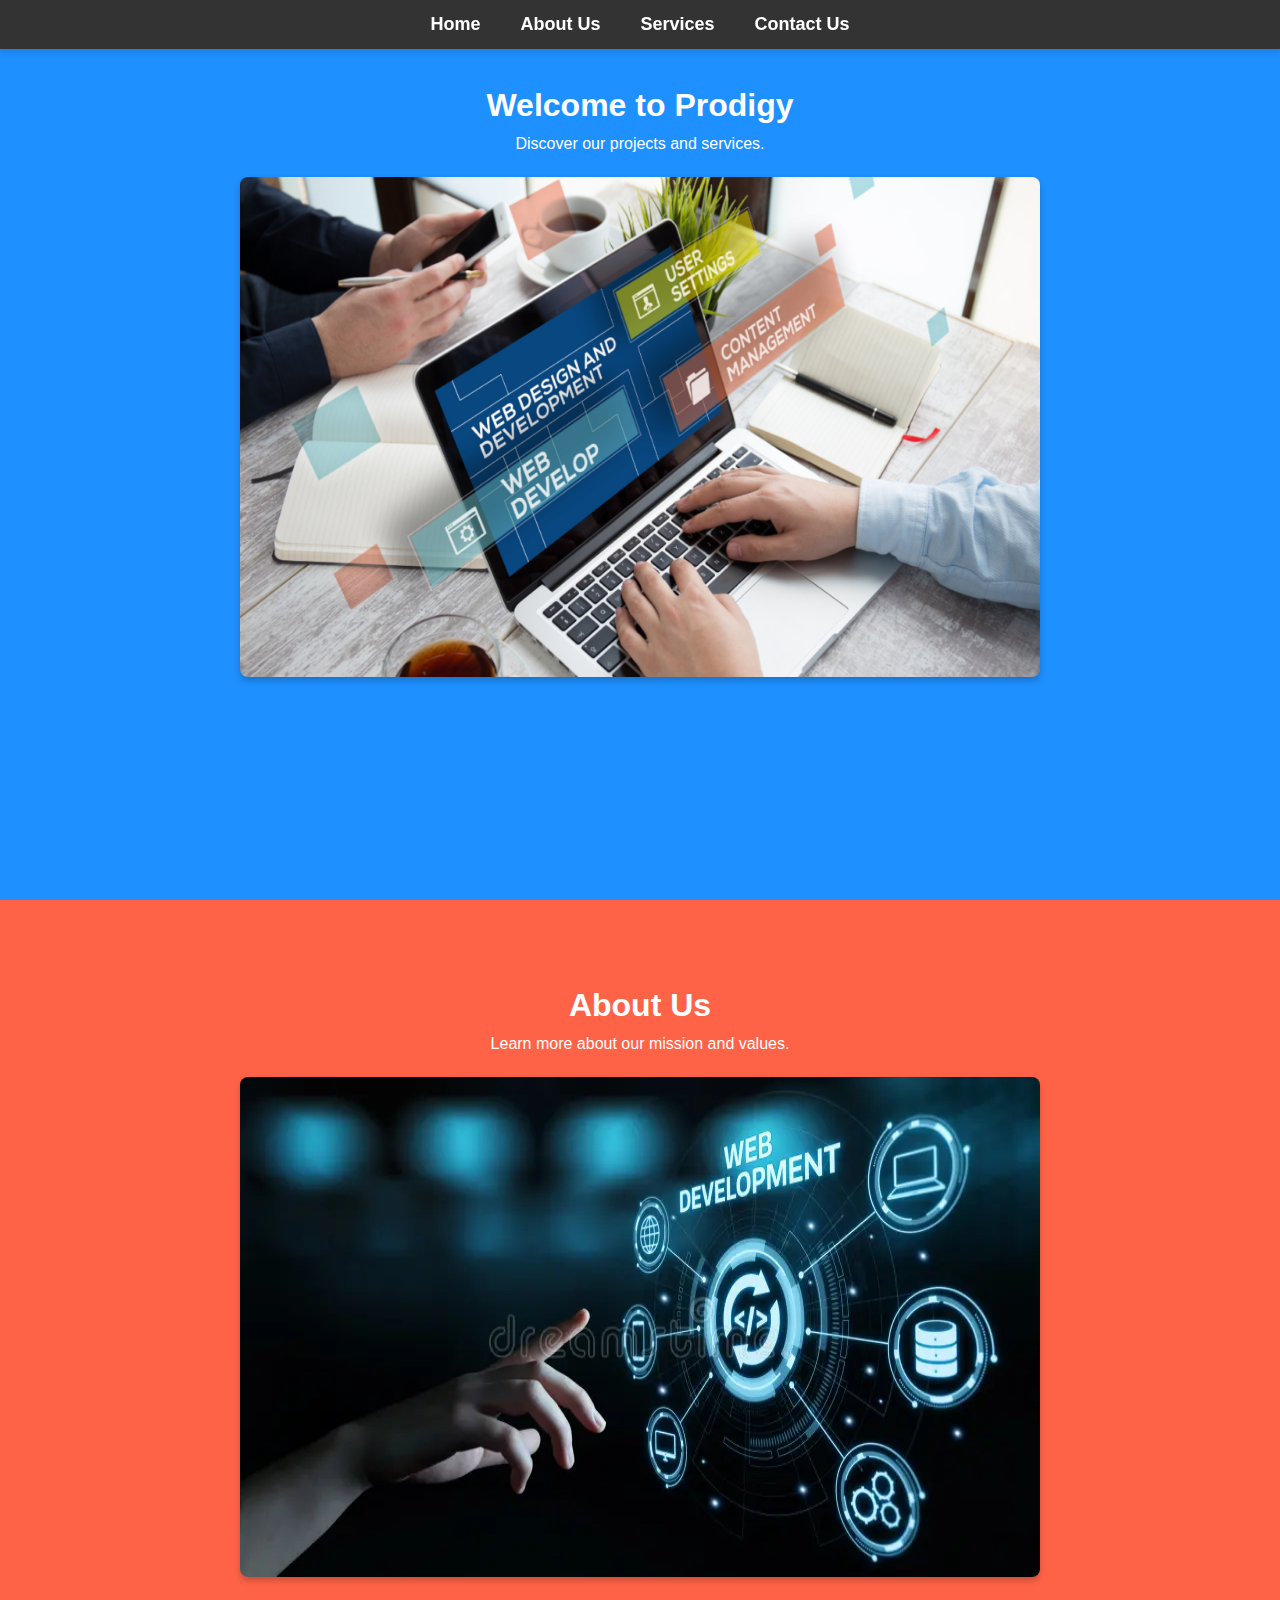
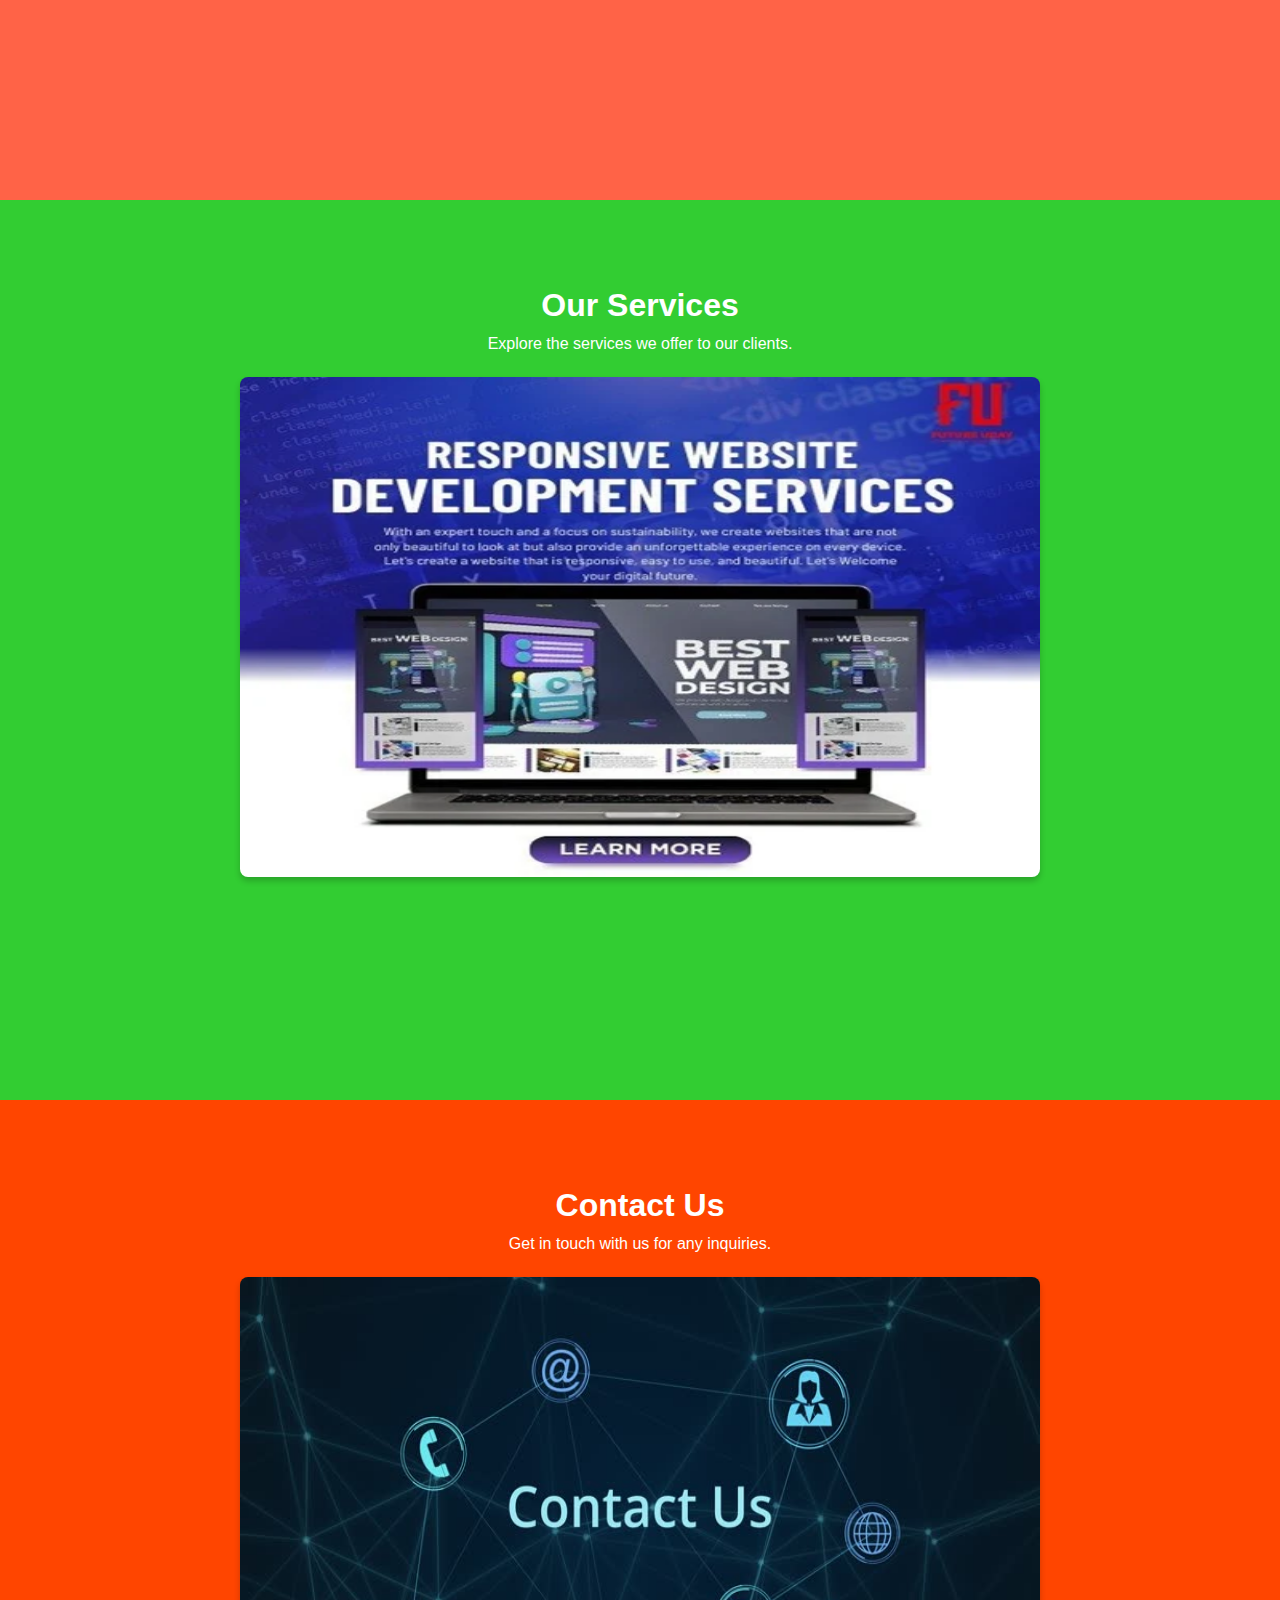
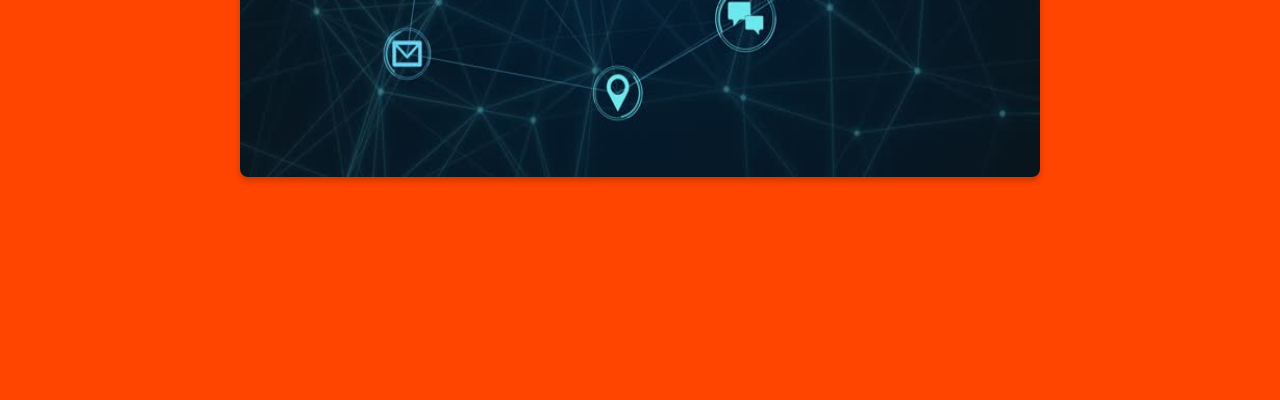
<file: TASK-1/index.html>
<!DOCTYPE html>
<html lang="en">
<head>
    <meta charset="UTF-8">
    <meta name="viewport" content="width=device-width, initial-scale=1.0">
    <title>Interactive Navigation Menu</title>
    <link rel="stylesheet" href="styles.css">
</head>
<body>
    <nav id="navbar">
        <ul>
            <li><a href="#home">Home</a></li>
            <li><a href="#about">About Us</a></li>
            <li><a href="#services">Services</a></li>
            <li><a href="#contact">Contact Us</a></li>
        </ul>
    </nav>
    <section id="home">
        <h1>Welcome to Prodigy</h1>
        <p>Discover our projects and services.</p>
        <img src="web development.png" alt="Prodigy Project Banner" width="800" height="500">
    </section>
    <section id="about">
        <h1>About Us</h1>
        <p>Learn more about our mission and values.</p>
        <img src="aboutus.webp" alt="About Us" width="800" height="500">
    </section>
    <section id="services">
        <h1>Our Services</h1>
        <p>Explore the services we offer to our clients.</p>
        <img src="services.webp" alt="Our Services" width="800" height="500">
    </section>
    <section id="contact">
        <h1>Contact Us</h1>
        <p>Get in touch with us for any inquiries.</p>
        <img src="contact.jpg" alt="Contact Us" width="800" height="500">
    </section>
    <script src="script.js"></script>
</body>
</html>
</file>
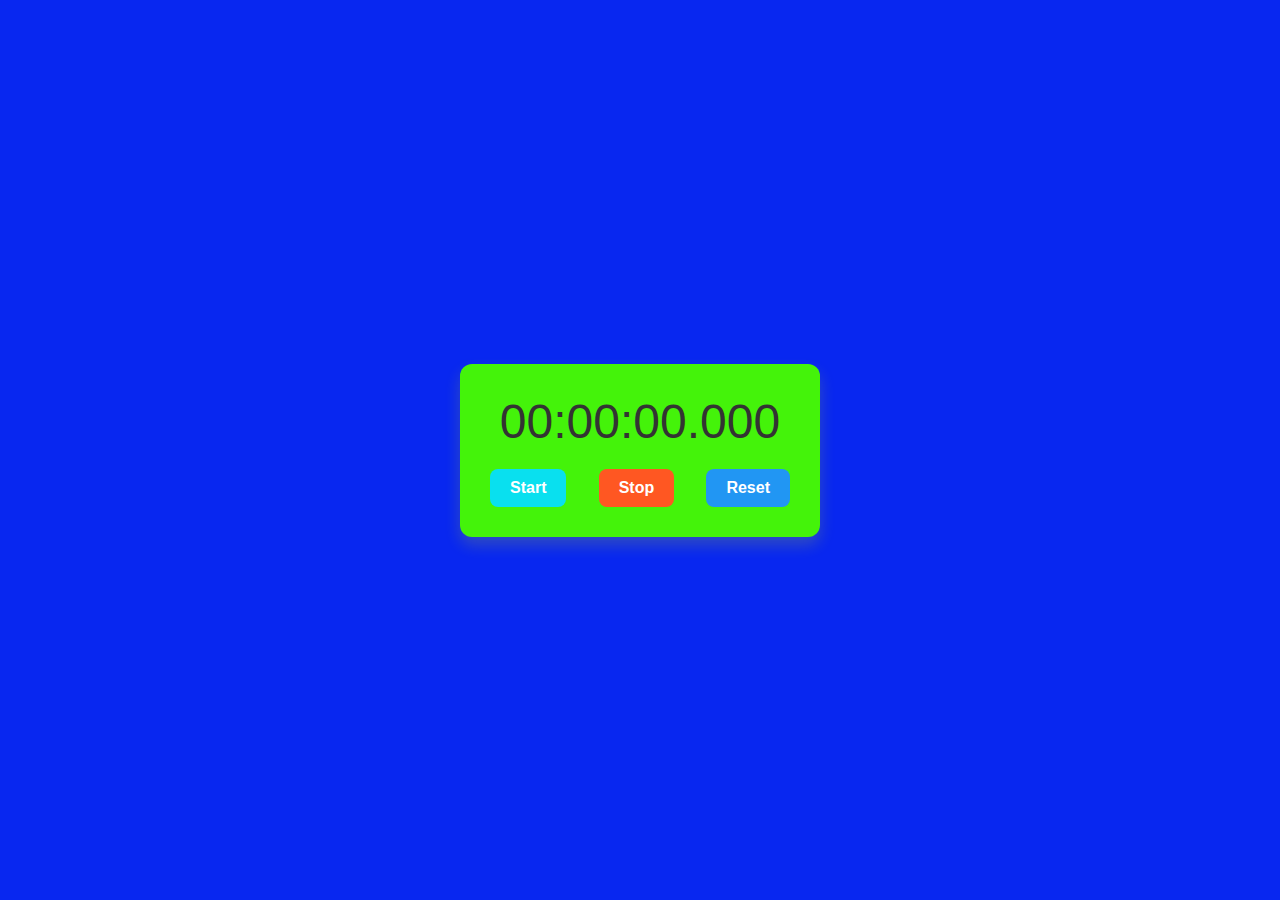
<file: TASK-2/index.html>
<!DOCTYPE html>
<html lang="en">
<head>
  <meta charset="UTF-8">
  <meta name="viewport" content="width=device-width, initial-scale=1.0">
  <title>Sleek Stopwatch</title>
  <link rel="stylesheet" href="styles.css">
</head>
<body>
  <div id="stopwatch">
    <div id="display">00:00:00.000</div>
    <div id="controls">
      <button id="start">Start</button>
      <button id="stop" disabled>Stop</button>
      <button id="reset" disabled>Reset</button>
    </div>
  </div>
  <script src="script.js"></script>
</body>
</html>
</file>
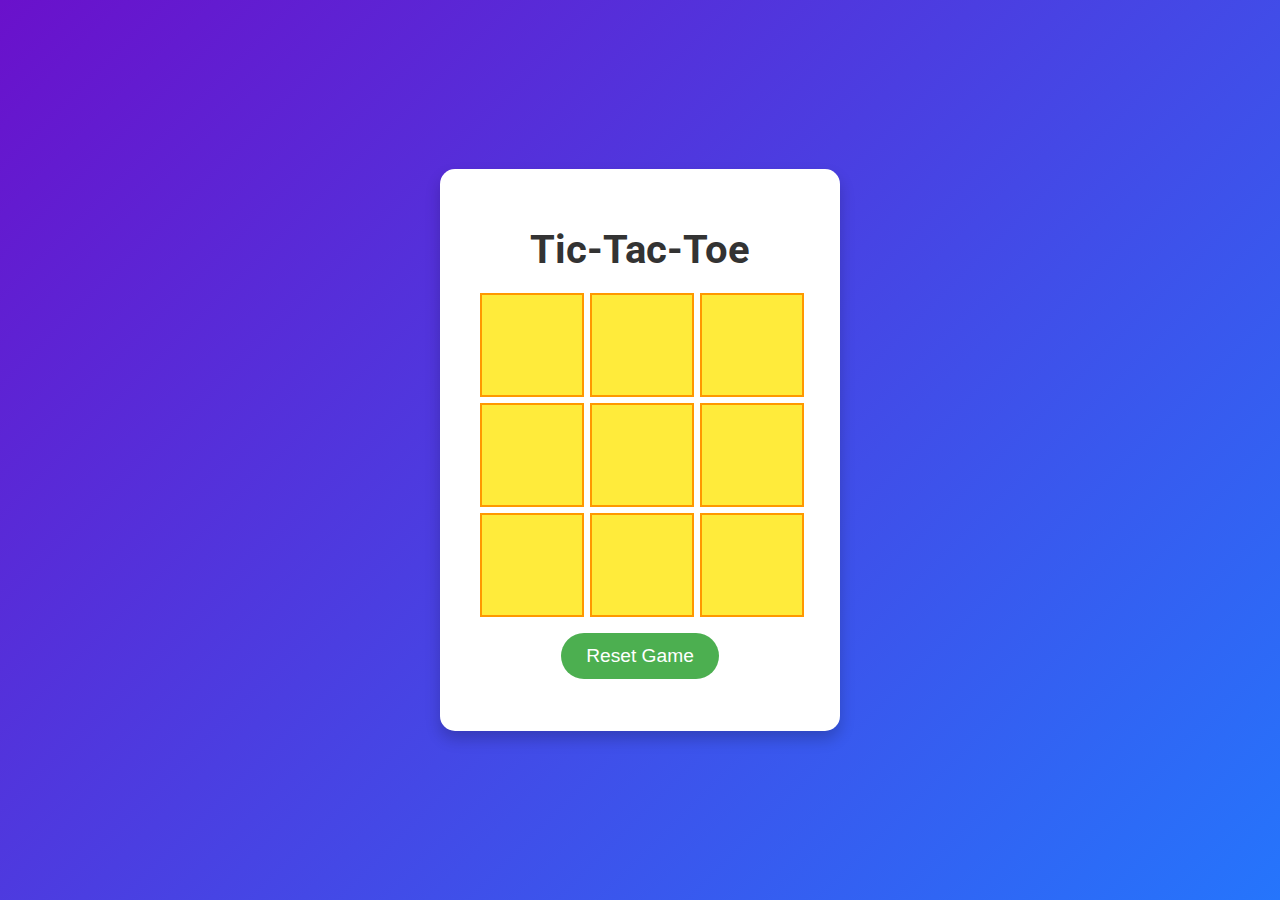
<file: TASK-3/index.html>
<!DOCTYPE html>
<html lang="en">
<head>
    <meta charset="UTF-8">
    <meta name="viewport" content="width=device-width, initial-scale=1.0">
    <title>Tic-Tac-Toe</title>
    <link rel="stylesheet" href="styles.css">
</head>
<body>
    <div class="container">
        <h1>Tic-Tac-Toe</h1>
        <div class="game-board" id="gameBoard">
            <div class="cell" data-index="0"></div>
            <div class="cell" data-index="1"></div>
            <div class="cell" data-index="2"></div>
            <div class="cell" data-index="3"></div>
            <div class="cell" data-index="4"></div>
            <div class="cell" data-index="5"></div>
            <div class="cell" data-index="6"></div>
            <div class="cell" data-index="7"></div>
            <div class="cell" data-index="8"></div>
        </div>
        <button id="resetButton">Reset Game</button>
        <p id="gameStatus"></p>
    </div>
    <script src="script.js"></script>
</body>
</html>
</file>
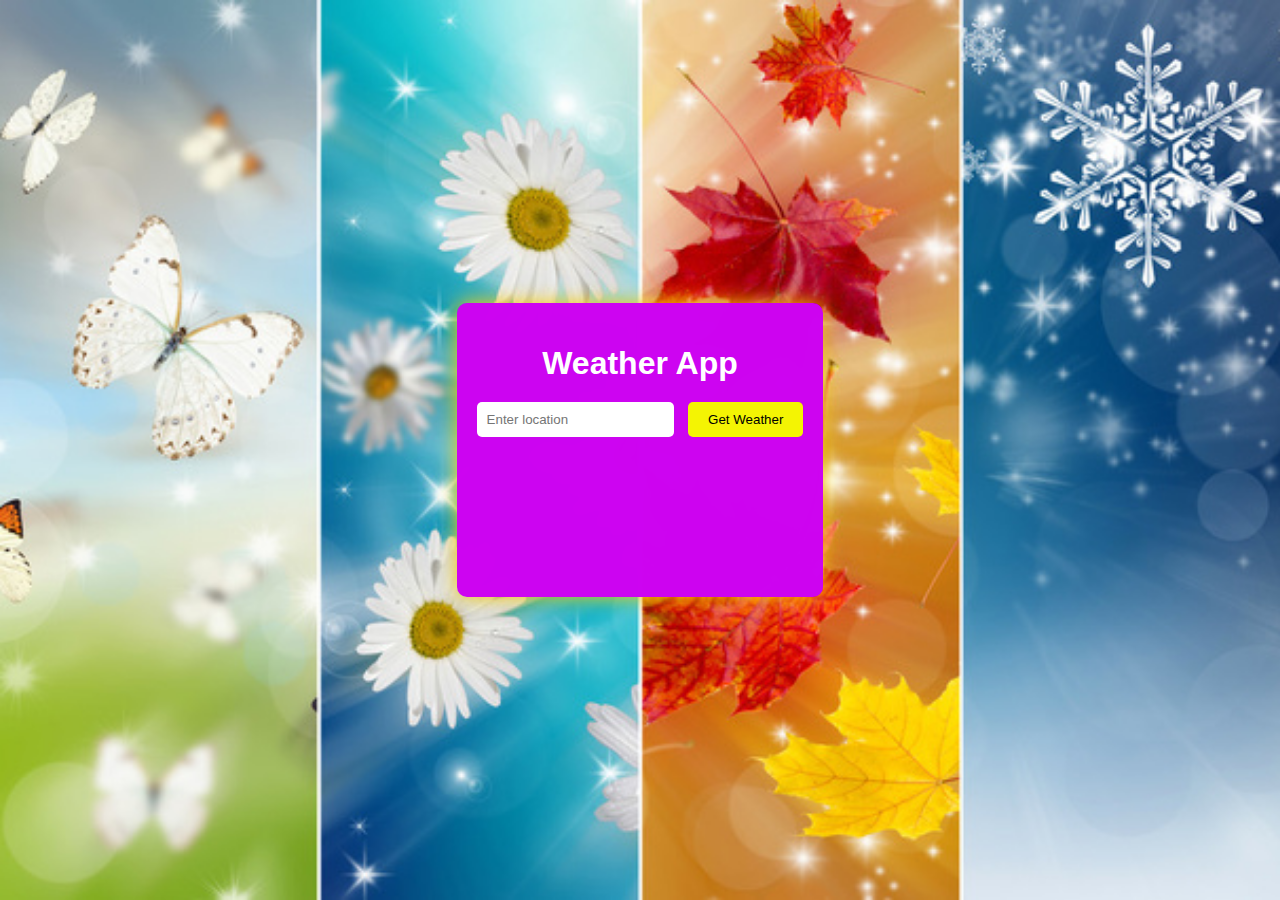
<file: TASK-5/index.html>
<!DOCTYPE html>
<html lang="en">
<head>
    <meta charset="UTF-8">
    <meta name="viewport" content="width=device-width, initial-scale=1.0">
    <title>Weather App</title>
    <link rel="stylesheet" href="styles.css">
</head>
<body>
    <div class="container">
        <h1>Weather App</h1>
        <div class="search">
            <input type="text" id="locationInput" placeholder="Enter location">
            <button onclick="getWeather()">Get Weather</button>
        </div>
        <div id="weatherContainer" class="weather-container">
            <div id="weatherImage" class="weather-image"></div>
            <div id="weatherInfo" class="weather-info"></div>
        </div>
    </div>
    <script src="script.js"></script>
</body>
</html>
</file>
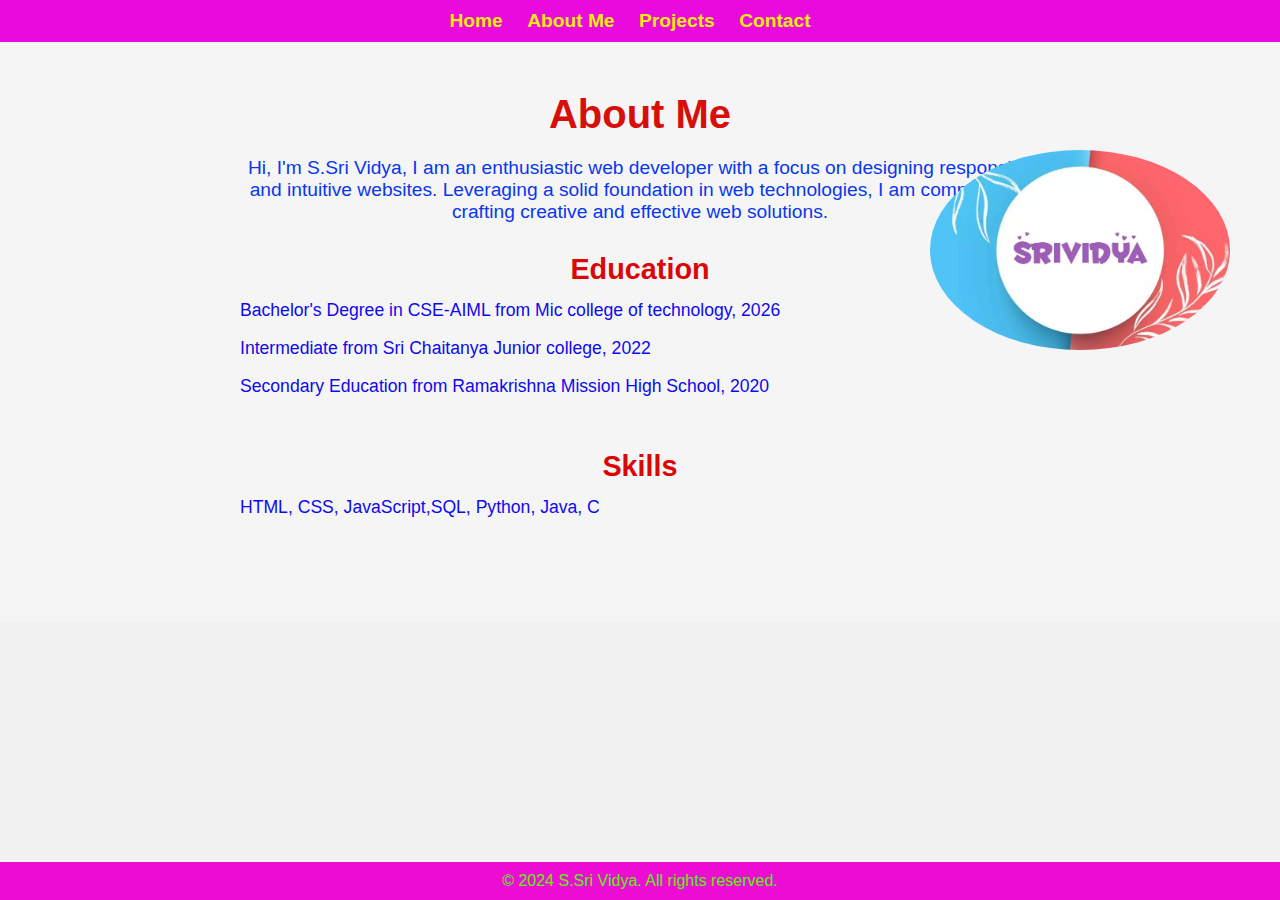
<file: TASK-4/about.html>
<!DOCTYPE html>
<html lang="en">
<head>
    <meta charset="UTF-8">
    <meta name="viewport" content="width=device-width, initial-scale=1.0">
    <title>About Me - S.Sri Vidya</title>
    <link rel="stylesheet" href="styles.css">
    <style>
        body {
            font-family: Arial, sans-serif;
            margin: 0;
            padding: 0;
            background-color: #f1f1f1;
            text-align: center;
        }

        header {
            background-color: #e90ade;
            color: #1eaa08;
            padding: 10px 0;
        }

        header nav ul {
            list-style-type: none;
            margin: 0;
            padding: 0;
            display: inline-block; /* Center the nav */
        }

        header nav ul li {
            display: inline;
            margin-right: 20px;
        }

        header nav ul li a {
            color: #eded09;
            text-decoration: none;
            font-size: 1.2em;
            transition: all 0.3s ease;
        }

        header nav ul li a:hover {
            color: #ffd700; 
        }

        .about {
            padding: 50px 20px;
            text-align: center;
        }

        .about h2 {
            font-size: 2.5em;
            margin-bottom: 20px;
            font-weight: bold;
            color: #d80e0b;
        }

        .about p {
            font-size: 1.2em;
            max-width: 800px;
            margin: 0 auto 30px auto;
            color: #0937ee;
        }

        .about-content img {
            width: 200px; 
            height: auto;
            border-radius: 50%;
            margin-bottom: 20px;
        }

        .about-section {
            margin-bottom: 50px;
        }

        .about-section h3 {
            font-size: 1.8em;
            margin-bottom: 10px;
            color: #db0707;
            text-align: center; 
        }

        .about-section ul {
            list-style-type: none;
            padding: 0;
            margin: 0 auto;
            max-width: 800px;
            text-align: left; 
        }

        .about-section ul li {
            font-size: 1.1em;
            margin-bottom: 10px;
            line-height: 1.6;
            color: #0e0aee;
        }

        footer {
            background-color: #ec0cd2;
            color: #57f60d;
            text-align: center;
            padding: 10px 0;
        }
    </style>
</head>
<body>
    <header>
        <nav>
            <ul>
                <li><a href="index.html">Home</a></li>
                <li><a href="about.html">About Me</a></li>
                <li><a href="projects.html">Projects</a></li>
                <li><a href="contact.html">Contact</a></li>
            </ul>
        </nav>
    </header>

    <section class="about">
        <div class="about-content">
            
            <h2>About Me</h2>
            <img src="image.webp" alt="S.Sri Vidya " style="width:300px;height: auto;">
            <p>Hi, I'm S.Sri Vidya, I am an enthusiastic web developer with a focus on designing responsive and intuitive websites. Leveraging a solid foundation in web technologies, I am committed to crafting creative and effective web solutions.</p>
            
            <div class="about-section">
                <h3>Education</h3>
                <ul>
                    <li>Bachelor's Degree in CSE-AIML from Mic college of technology, 2026</li>
                    <li>Intermediate from Sri Chaitanya Junior college, 2022</li>
                    <li>Secondary Education from Ramakrishna Mission High School, 2020</li>
                    
                </ul>
            </div>

            <div class="about-section">
                <h3>Skills</h3>
                <ul>
                    <li>HTML, CSS, JavaScript,SQL, Python, Java, C</li>
        
                    
                </ul>
            </div>
        </div>
    </section>

    <footer style="margin-top: 100px;padding: 10px;">
        <p>&copy; 2024 S.Sri Vidya. All rights reserved.</p>
    </footer>

    <script src="script.js"></script>
</body>
</html>
</file>
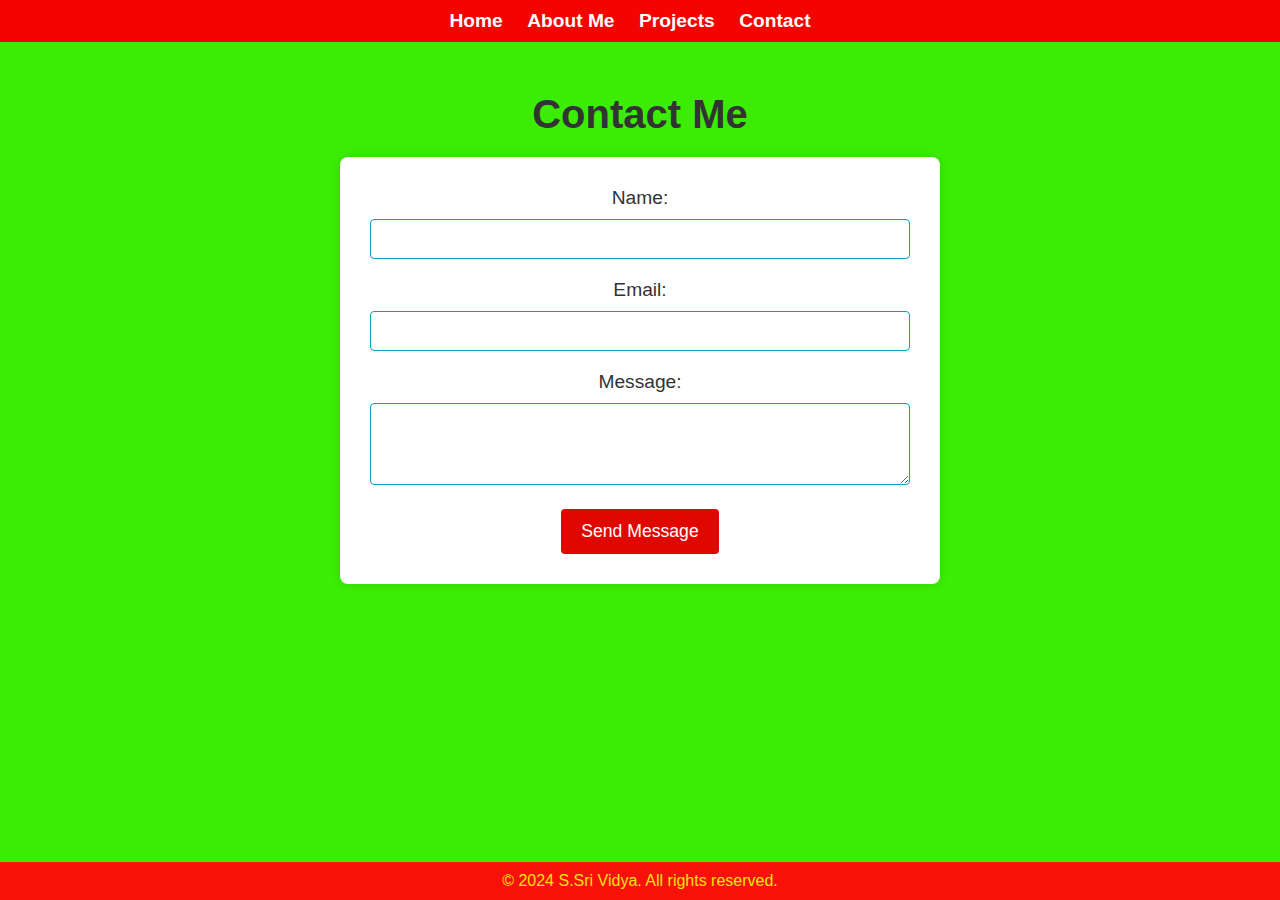
<file: TASK-4/contact.html>
<!DOCTYPE html>
<html lang="en">
<head>
    <meta charset="UTF-8">
    <meta name="viewport" content="width=device-width, initial-scale=1.0">
    <title>Contact - S.Sri Vidya</title>
    <link rel="stylesheet" href="styles.css">
    <style>
       
        body {
            font-family: Arial, sans-serif;
            margin: 0;
            padding: 0;
            background-color: #3bec05;
        }

        header {
            background-color: #f30400;
            color: #fff;
            padding: 10px 0;
            text-align: center;
        }

        header nav ul {
            list-style-type: none;
            margin: 0;
            padding: 0;
            text-align: center;
        }

        header nav ul li {
            display: inline;
            margin-right: 20px;
        }

        header nav ul li a {
            color: #fff;
            text-decoration: none;
            font-size: 1.2em;
            transition: all 0.3s ease;
        }

        header nav ul li a:hover {
            color: #ffd700; 
        }

        .contact {
            text-align: center;
            padding: 50px 20px;
        }

        .contact h2 {
            font-size: 2.5em;
            margin-bottom: 20px;
            font-weight: bold;
            color: #333;
        }

        .contact form {
            max-width: 600px;
            margin: 0 auto;
            background-color: #fff;
            padding: 30px;
            border-radius: 8px;
            box-shadow: 0 0 10px rgba(0, 0, 0, 0.1);
        }

        .contact form label {
            display: block;
            margin-bottom: 10px;
            color: #333;
            font-size: 1.2em;
        }

        .contact form input[type="text"],
        .contact form input[type="email"],
        .contact form textarea {
            width: 100%;
            padding: 10px;
            margin-bottom: 20px;
            font-size: 1em;
            border: 1px solid #06a4b9;
            border-radius: 4px;
            box-sizing: border-box;
        }

        .contact form textarea {
            resize: vertical;
        }

        .contact form button {
            background-color: #e00700;
            color: #fff;
            border: none;
            padding: 12px 20px;
            font-size: 1.1em;
            cursor: pointer;
            border-radius: 4px;
            transition: background-color 0.3s ease;
        }

        .contact form button:hover {
            background-color: #0eec5f;
        }

        footer {
            background-color: #f81109;
            color: #f3e30a;
            text-align: center;
            padding: 10px 0;
            position: fixed;
            bottom: 0;
            width: 100%;
        }
    </style>
</head>
<body>
    <header>
        <nav>
            <ul>
                <li><a href="index.html">Home</a></li>
                <li><a href="about.html">About Me</a></li>
                <li><a href="projects.html">Projects</a></li>
                <li><a href="contact.html">Contact</a></li>
            </ul>
        </nav>
    </header>

    <section class="contact">
        <h2>Contact Me</h2>
        <form action="#" method="POST">
            <label for="name">Name:</label>
            <input type="text" id="name" name="name" required>
            
            <label for="email">Email:</label>
            <input type="email" id="email" name="email" required>
            
            <label for="message">Message:</label>
            <textarea id="message" name="message" rows="4" required></textarea>
            
            <button type="submit">Send Message</button>
        </form>
    </section>


    <footer>
        <p>&copy; 2024 S.Sri Vidya. All rights reserved.</p>
    </footer>

    <script src="script.js"></script>
</body>
</html>
</file>
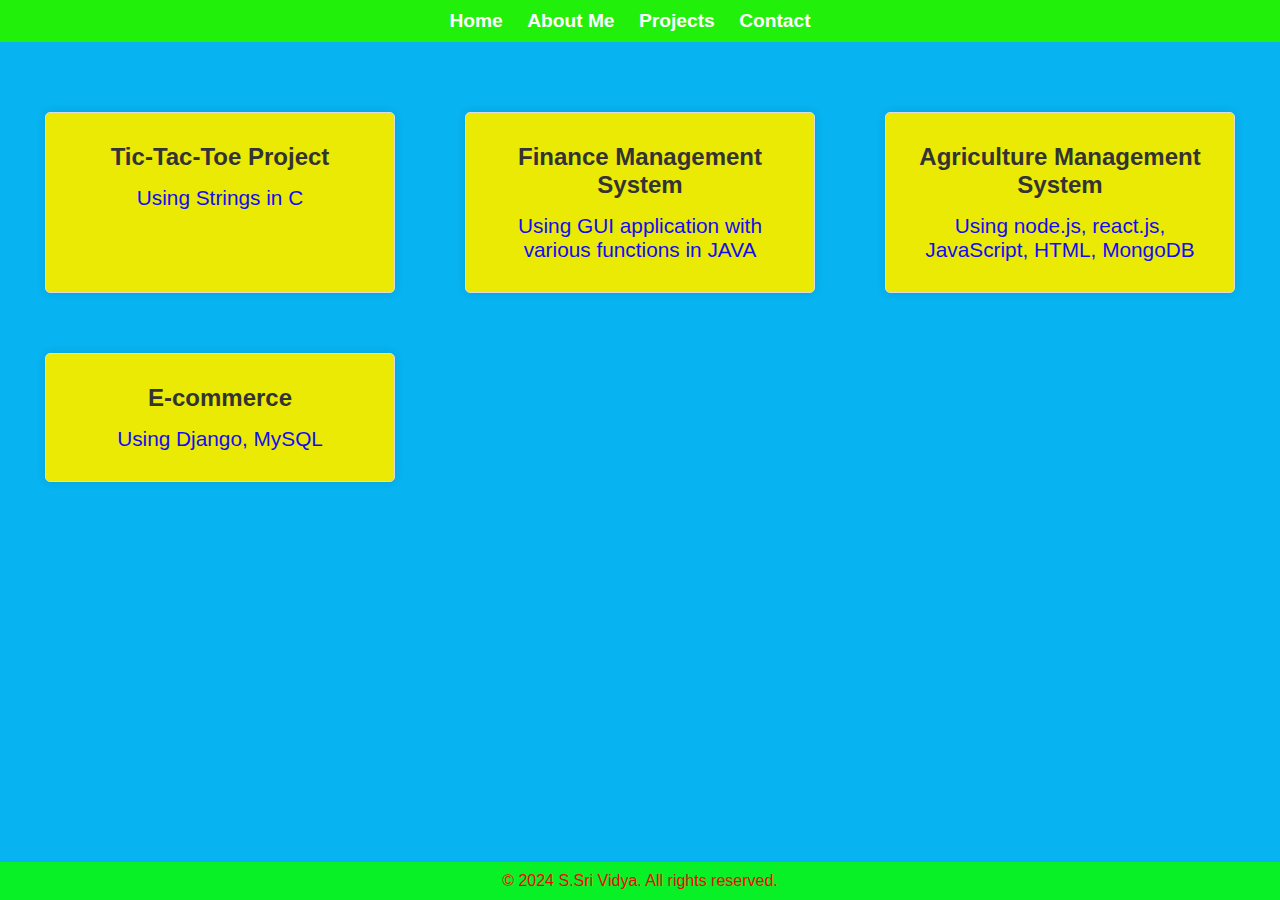
<file: TASK-4/projects.html>
<!DOCTYPE html>
<html lang="en">
<head>
    <meta charset="UTF-8">
    <meta name="viewport" content="width=device-width, initial-scale=1.0">
    <title>Projects - Ch.Harshitha</title>
    <link rel="stylesheet" href="styles.css">
    <style>
      
        body {
            font-family: Arial, sans-serif;
            margin: 0;
            padding: 0;
            background-color: #07b3f1;
            text-align: center; 
        }

        header {
            background-color: #21f00a;
            color: #fff;
            padding: 10px 0;
            text-align: center;
        }

        header nav ul {
            list-style-type: none;
            margin: 0;
            padding: 0;
            display: inline-block; 
        }

        header nav ul li {
            display: inline;
            margin-right: 20px;
        }

        header nav ul li a {
            color: #fff;
            text-decoration: none;
            font-size: 1.2em;
            transition: all 0.3s ease;
        }

        header nav ul li a:hover {
            color: #ffd700; 
        }

        .projects {
            padding: 50px 20px;
        }

        .project-item {
            background-color: #eaea05;
            border: 1px solid #ddd;
            border-radius: 5px;
            box-shadow: 0 0 10px rgba(0, 0, 0, 0.1);
            padding: 30px; 
            margin: 20px auto;
            width: 350px; 
            display: inline-block;
        }

        .project-item h2 {
            font-size: 1.5em; 
            margin-bottom: 15px; 
            color: #333333;
        }

        .project-item p {
            font-size: 1.3em; 
            color: #130bf3;
        }

        footer {
            background-color: #08f127;
            color: #f00505;
            text-align: center;
            padding: 10px 0;
            position: fixed;
            bottom: 0;
            width: 100%;
        }
    </style>
</head>
<body>
    <header>
        <nav>
            <ul>
                <li><a href="index.html">Home</a></li>
                <li><a href="about.html">About Me</a></li>
                <li><a href="projects.html">Projects</a></li>
                <li><a href="contact.html">Contact</a></li>
            </ul>
        </nav>
    </header>

    <section class="projects">
        <div class="project-item">
            <h2>Tic-Tac-Toe Project</h2>
            <p>Using Strings in C</p>
        </div>
        <div class="project-item">
            <h2>Finance Management System</h2>
            <p>Using GUI application with various functions in JAVA</p>
        </div>
        <div class="project-item">
            <h2>Agriculture Management System</h2>
            <p>Using node.js, react.js, JavaScript, HTML, MongoDB</p>
        </div>
        <div class="project-item">
            <h2>E-commerce</h2>
            <p>Using Django, MySQL</p>
        </div>
    </section>

    <footer>
        <p>&copy; 2024 S.Sri Vidya. All rights reserved.</p>
    </footer>

    <script src="script.js"></script>
</body>
</html>
</file>
<file: TASK-1/styles.css>
* {
    margin: 0;
    padding: 0;
    box-sizing: border-box;
}

body {
    font-family: 'Roboto', sans-serif;
    line-height: 1.6;
    color: #333;
    background: #f4f4f4;
}

nav {
    position: fixed;
    top: 0;
    width: 100%;
    background: #333;
    color: #fff;
    padding: 10px 0;
    transition: background 0.3s, color 0.3s;
    z-index: 1000;
    box-shadow: 0 4px 6px rgba(0, 0, 0, 0.1);
}

nav ul {
    list-style: none;
    display: flex;
    justify-content: center;
}

nav ul li {
    margin: 0 20px;
}

nav ul li a {
    text-decoration: none;
    color: #fff;
    font-size: 18px;
    font-weight: bold;
    transition: color 0.3s;
}

nav ul li a:hover {
    color: #ff6f61;
}

section {
    padding: 80px 20px;
    min-height: 100vh;
    color: #fff;
    text-align: center;
}

#home {
    background: #1e90ff;
}

#about {
    background: #ff6347;
}

#services {
    background: #32cd32;
}

#contact {
    background: #ff4500;
}

section img {
    margin-top: 20px;
    border-radius: 8px;
    box-shadow: 0 4px 6px rgba(0, 0, 0, 0.2);
}

.scrolled {
    background: #444;
}
</file>
<file: TASK-2/styles.css>
body {
    font-family: 'Arial', sans-serif;
    background-color: #0827f0; /* Soft blue background */
    display: flex;
    justify-content: center;
    align-items: center;
    height: 100vh;
    margin: 0;
  }
  
  #stopwatch {
    background-color: #44f30a; /* Clean white background */
    border-radius: 12px; /* Rounded corners */
    box-shadow: 0 8px 16px rgba(217, 232, 3, 0.2); /* Soft shadow */
    padding: 30px;
    text-align: center;
    width: 300px;
  }
  
  #display {
    font-size: 3em;
    color: #333; /* Dark gray for text */
    margin-bottom: 20px;
  }
  
  #controls {
    display: flex;
    justify-content: space-between;
  }
  
  button {
    padding: 10px 20px;
    border: none;
    border-radius: 8px; /* Rounded buttons */
    cursor: pointer;
    font-weight: bold;
    font-size: 1em;
    transition: background-color 0.3s, transform 0.2s;
  }
  
  #start {
    background-color: #09e0ef; /* Green color for start */
    color: #fff;
  }
  
  #stop {
    background-color: #ff5722; /* Orange color for stop */
    color: #fff;
  }
  
  #reset {
    background-color: #2196f3; /* Blue color for reset */
    color: #fff;
  }
  
  button:hover {
    transform: scale(1.05); /* Slightly larger on hover */
  }
  
  #start:hover {
    background-color: #45a049; /* Darker green on hover */
  }
  
  #stop:hover {
    background-color: #e64a19; /* Darker orange on hover */
  }
  
  #reset:hover {
    background-color: #1976d2; /* Darker blue on hover */
  }
</file>
<file: TASK-3/styles.css>
@import url('https://fonts.googleapis.com/css2?family=Roboto:wght@400;500;700&display=swap');

body {
    font-family: 'Roboto', sans-serif;
    display: flex;
    justify-content: center;
    align-items: center;
    height: 100vh;
    margin: 0;
    background: linear-gradient(135deg, #6a11cb, #2575fc); 
}

.container {
    text-align: center;
    background: #ffffff; 
    padding: 30px 40px;
    border-radius: 15px;
    box-shadow: 0 8px 15px rgba(0, 0, 0, 0.2);
}

h1 {
    margin-bottom: 20px;
    font-weight: 700;
    color: #333;
    font-size: 2.5em;
}

.game-board {
    display: grid;
    grid-template-columns: repeat(3, 100px);
    grid-template-rows: repeat(3, 100px);
    gap: 10px;
    margin-bottom: 20px;
}

.cell {
    width: 100px;
    height: 100px;
    background-color: #ffeb3b; 
    border: 2px solid #ff9800;
    display: flex;
    justify-content: center;
    align-items: center;
    font-size: 3em;
    color: #f44336; 
    cursor: pointer;
    transition: background-color 0.3s ease, color 0.3s ease, transform 0.2s ease;
}

.cell:hover {
    background-color: #ffc107; 
    color: #000; 
    transform: scale(1.1); 
}

#resetButton {
    padding: 12px 25px;
    font-size: 1.2em;
    background-color: #4caf50; 
    color: #fff;
    border: none;
    border-radius: 30px;
    cursor: pointer;
    transition: background-color 0.3s ease, transform 0.2s ease;
}

#resetButton:hover {
    background-color: #388e3c; 
    transform: scale(1.05);
}

#gameStatus {
    margin-top: 20px;
    font-size: 1.4em;
    font-weight: 500;
    color: #333;
}
</file>
<file: TASK-5/styles.css>
body {
    font-family: 'Arial', sans-serif;
    background: url('weather_report.jpg') no-repeat center center fixed; 
    background-size: cover;
    display: flex;
    justify-content: center;
    align-items: center;
    height: 100vh;
    margin: 0;
    color: white;
}

.container {
    text-align: center;
    background: rgba(205, 3, 241, 0.995);
    padding: 20px;
    border-radius: 10px;
    box-shadow: 0 0 20px rgb(246, 206, 3);
}

h1 {
    margin-bottom: 20px;
}

.search {
    margin-bottom: 20px;
}

input {
    padding: 10px;
    border: none;
    border-radius: 5px;
    margin-right: 10px;
}

button {
    padding: 10px 20px;
    border: none;
    border-radius: 5px;
    background: #f4f403;
    color: rgb(0, 0, 0);
    cursor: pointer;
    transition: background 0.3s ease;
}

button:hover {
    background: #0bed04;
}

.weather-container {
    display: flex;
    flex-direction: column;
    align-items: center;
    text-align: center;
}

.weather-image {
    width: 100px;
    height: 100px;
    background-size: contain;
    background-position: center;
    margin-bottom: 20px;
}

.weather-info {
    font-size: 18px;
    line-height: 1.5;
}

.weather-info div {
    margin-bottom: 10px;
}
</file>
<file: TASK-4/styles.css>
* {
    margin: 0;
    padding: 0;
    box-sizing: border-box;
}


header {
    background-color: #333;
    color: #fff;
    padding: 10px 20px;
}

nav ul {
    list-style-type: none;
}

nav ul li {
    display: inline;
    margin-right: 20px;
}

nav ul li a {
    text-decoration: none;
    color: #fff;
    font-weight: bold;
}

.hero {
    background-image: url('path/to/your/image.jpg');
    background-size: cover;
    background-position: center;
    color: #e70505;
    text-align: center;
    padding: 100px 0;
}

.hero-content {
    max-width: 800px;
    margin: 0 auto;
}

.hero h1 {
    font-size: 3em;
    margin-bottom: 20px;
}

.hero p {
    font-size: 1.5em;
}

.about {
    background-color: #f5f5f5;
    padding: 50px 0;
    text-align: center;
}

.about h2 {
    font-size: 2.5em;
    margin-bottom: 20px;
}

.about p {
    font-size: 1.1em;
    max-width: 600px;
    margin: 0 auto;
}

.projects {
    padding: 50px 20px;
    display: grid;
    grid-template-columns: repeat(auto-fit, minmax(300px, 1fr));
    gap: 20px;
}

.project-item {
    background-color: #fff;
    padding: 20px;
    box-shadow: 0 0 10px rgba(0, 0, 0, 0.1);
}

.project-item h2 {
    font-size: 1.5em;
    margin-bottom: 10px;
}

.project-item p {
    font-size: 1.1em;
}

.contact {
    text-align: center;
    padding: 50px 20px;
}

.contact form {
    max-width: 600px;
    margin: 0 auto;
}

.contact form label {
    display: block;
    margin-bottom: 10px;
}

.contact form input[type="text"],
.contact form input[type="email"],
.contact form textarea {
    width: 100%;
    padding: 10px;
    margin-bottom: 20px;
    border: 1px solid #ccc;
    border-radius: 4px;
    font-size: 1em;
}

.contact form textarea {
    resize: vertical;
}

.contact form button {
    background-color: #333;
    color: #fff;
    padding: 10px 20px;
    border: none;
    border-radius: 4px;
    cursor: pointer;
    font-size: 1em;
}

.contact form button:hover {
    background-color: #555;
}

footer {
    background-color: #333;
    color: #fff;
    text-align: center;
    padding: 10px 0;
    position: absolute;
    bottom: 0;
    width: 100%;
}


.about img {
    width: 400px; 
    height: 10px; 
    position: absolute; 
    top: 150px; 
    right: 50px; 
}
</file>
